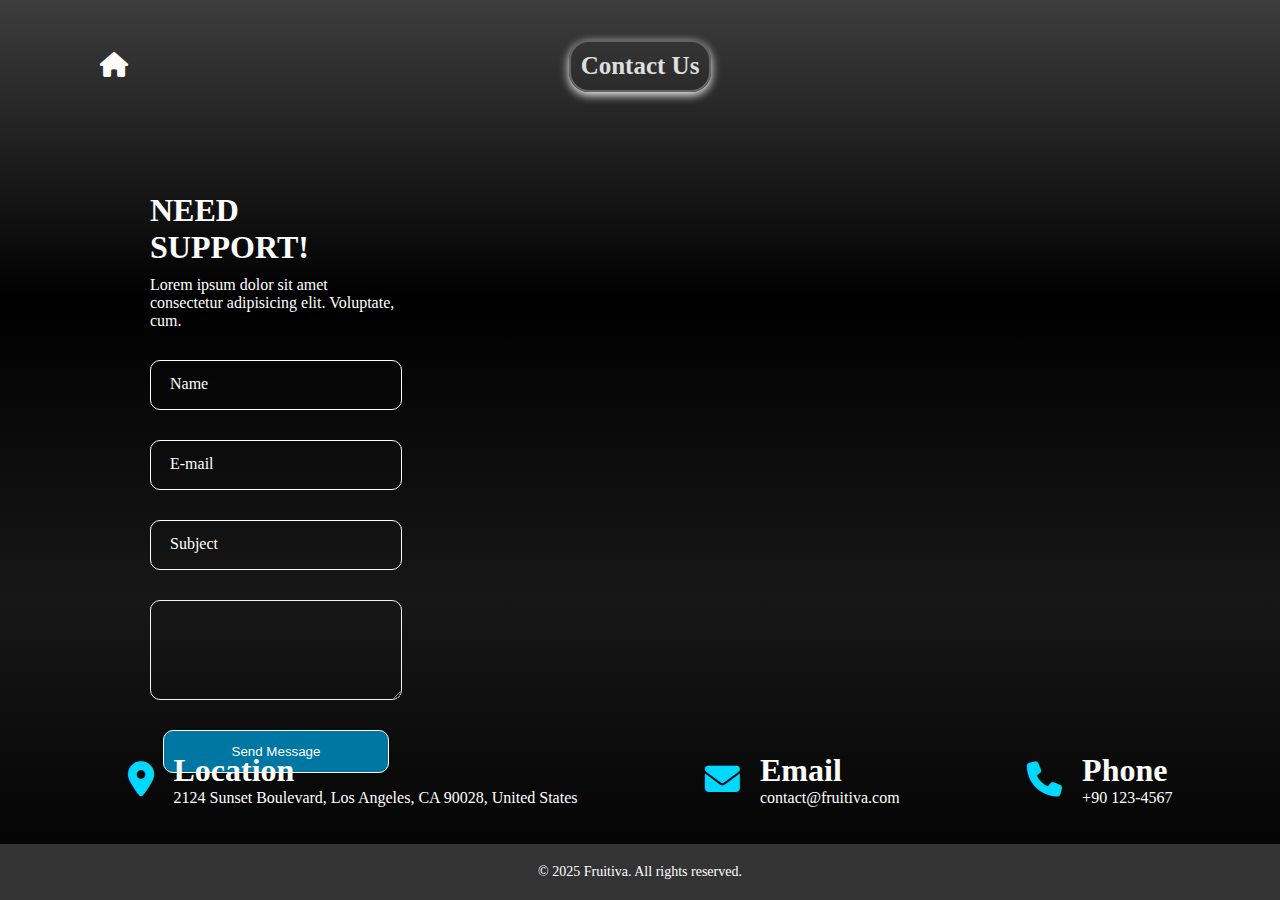
<file: contact.html>
<!DOCTYPE html>
<html lang="en">

<head>
    <meta charset="UTF-8">
    <meta name="viewport" content="width=device-width, initial-scale=1.0">
    <link rel="stylesheet" href="https://cdnjs.cloudflare.com/ajax/libs/font-awesome/6.7.2/css/all.min.css">
    <link rel="stylesheet" href="contact.css">
    <title>Contact</title>
</head>

<body>
    <section class="sectioncontact" id="contact">
        <header>
            <div class="home">
                <a href="index.html">
                    <i class="fa-solid fa-house"></i>
                </a>
            </div>
            <div class="tittles">
                <h2 class="first">Contact Us</h2>
            </div>
        </header>
    
        <div class="form-map">
            <div class="form-box">
                <form>
                    <h1>Need Support!</h1>
                    <p>Lorem ipsum dolor sit amet consectetur adipisicing elit. Voluptate, cum.</p>
                    <div class="input-box">
                        <input type="text" required>
                        <label>Name</label>
                    </div>
                    <div class="input-box">
                        <input type="email" required>
                        <label>E-mail</label>
                    </div>
                    <div class="input-box">
                        <input type="text" required>
                        <label>Subject</label>
                    </div>
                    <div class="input-box" style="height: 100px;">
                        <textarea class="massage" cols="52" rows="5"></textarea>
                    </div>
                    <button class="btn">Send Message</button>
                </form>
            </div>
            <div class="maps">
                <iframe
                    src="https://www.google.com/maps/embed?pb=!1m18!1m12!1m3!1d423286.8828884953!2d-118.74137144449826!3d34.02003921973445!2m3!1f0!2f0!3f0!3m2!1i1024!2i768!4f13.1!3m3!1m2!1s0x80c2c75ddc27da13%3A0xe22fdf6f254608f4!2sLos%20Angeles%2C%20Kaliforniya%2C%20Amerika%20Birle%C5%9Fik%20Devletleri!5e0!3m2!1str!2str!4v1740788288041!5m2!1str!2str"
                    width="600" height="450" style="border:0;" allowfullscreen="" loading="lazy"
                    referrerpolicy="no-referrer-when-downgrade"></iframe>
            </div>
        </div>

        <div class="contactMethod">

            <div class="method">
                <i class="fa-solid fa-location-dot"></i>
                <article>
                    <h1>Location</h1>
                    <p>2124 Sunset Boulevard,
                        Los Angeles, CA 90028,
                        United States </p>
                </article>
            </div>

            <div class="method">
                <i class="fa-solid fa-envelope"></i>
                <article>
                    <h1>Email</h1>
                    <p>contact@fruitiva.com</p>
                </article>
            </div>

            <div class="method">
                <i class="fa-solid fa-phone"></i>
                <article>
                    <h1>Phone</h1>
                    <p>+90 123-4567</p>
                </article>
            </div>
        </div>

        <footer>
            <p>&copy; 2025 Fruitiva. All rights reserved.</p>
        </footer>
    </section>
</body>

</html>
</file>
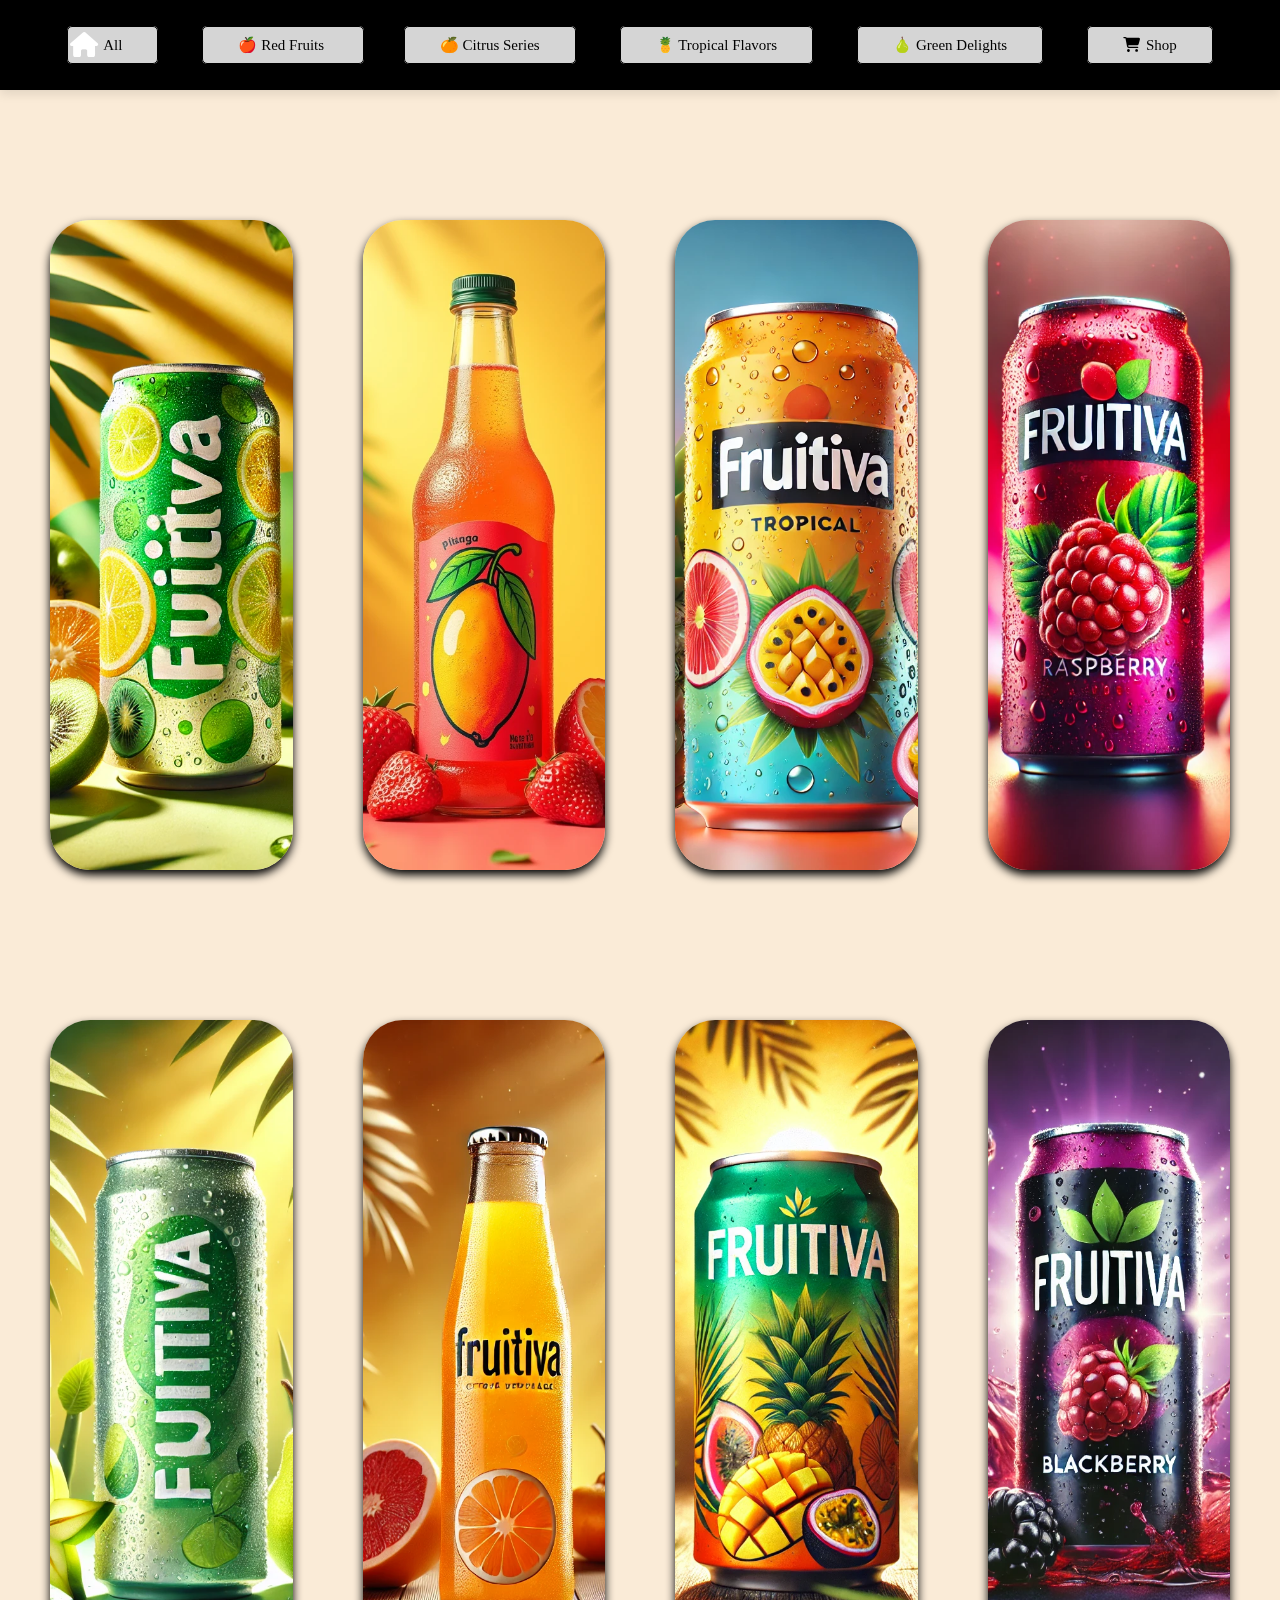
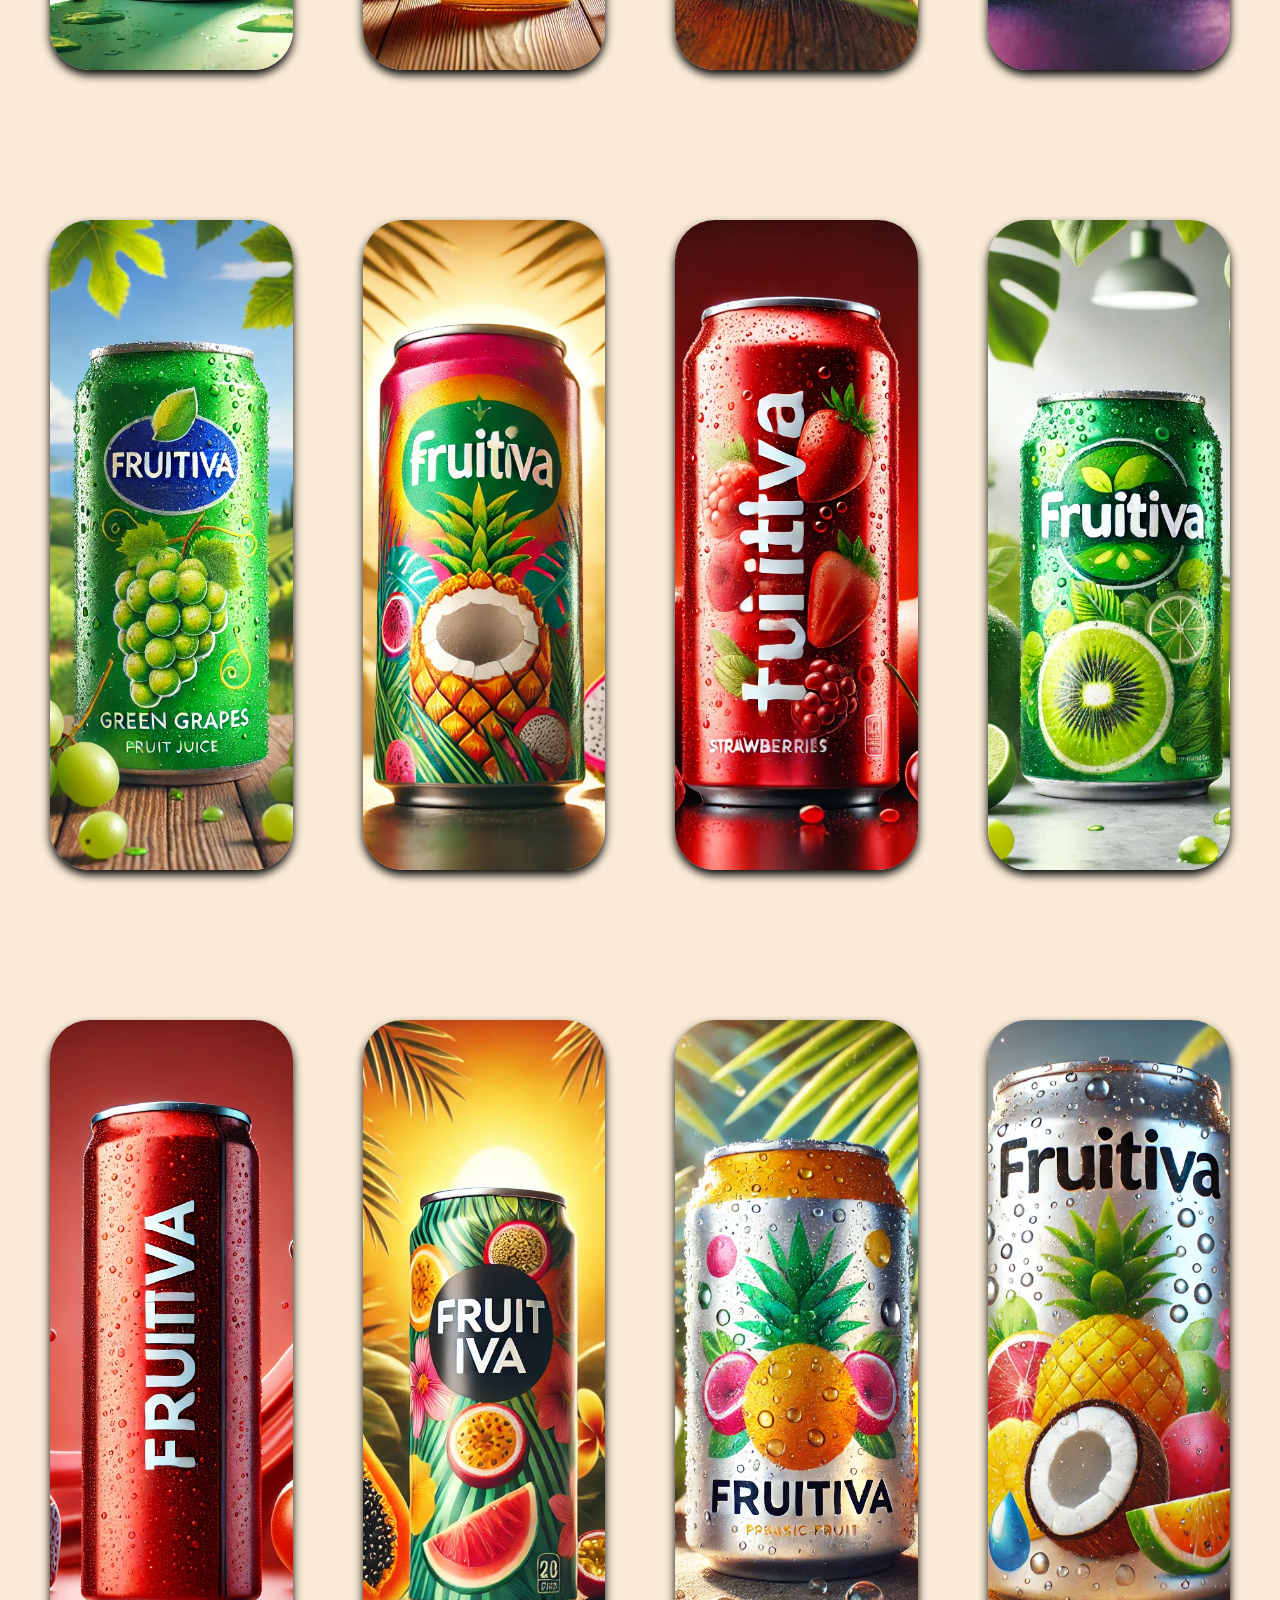
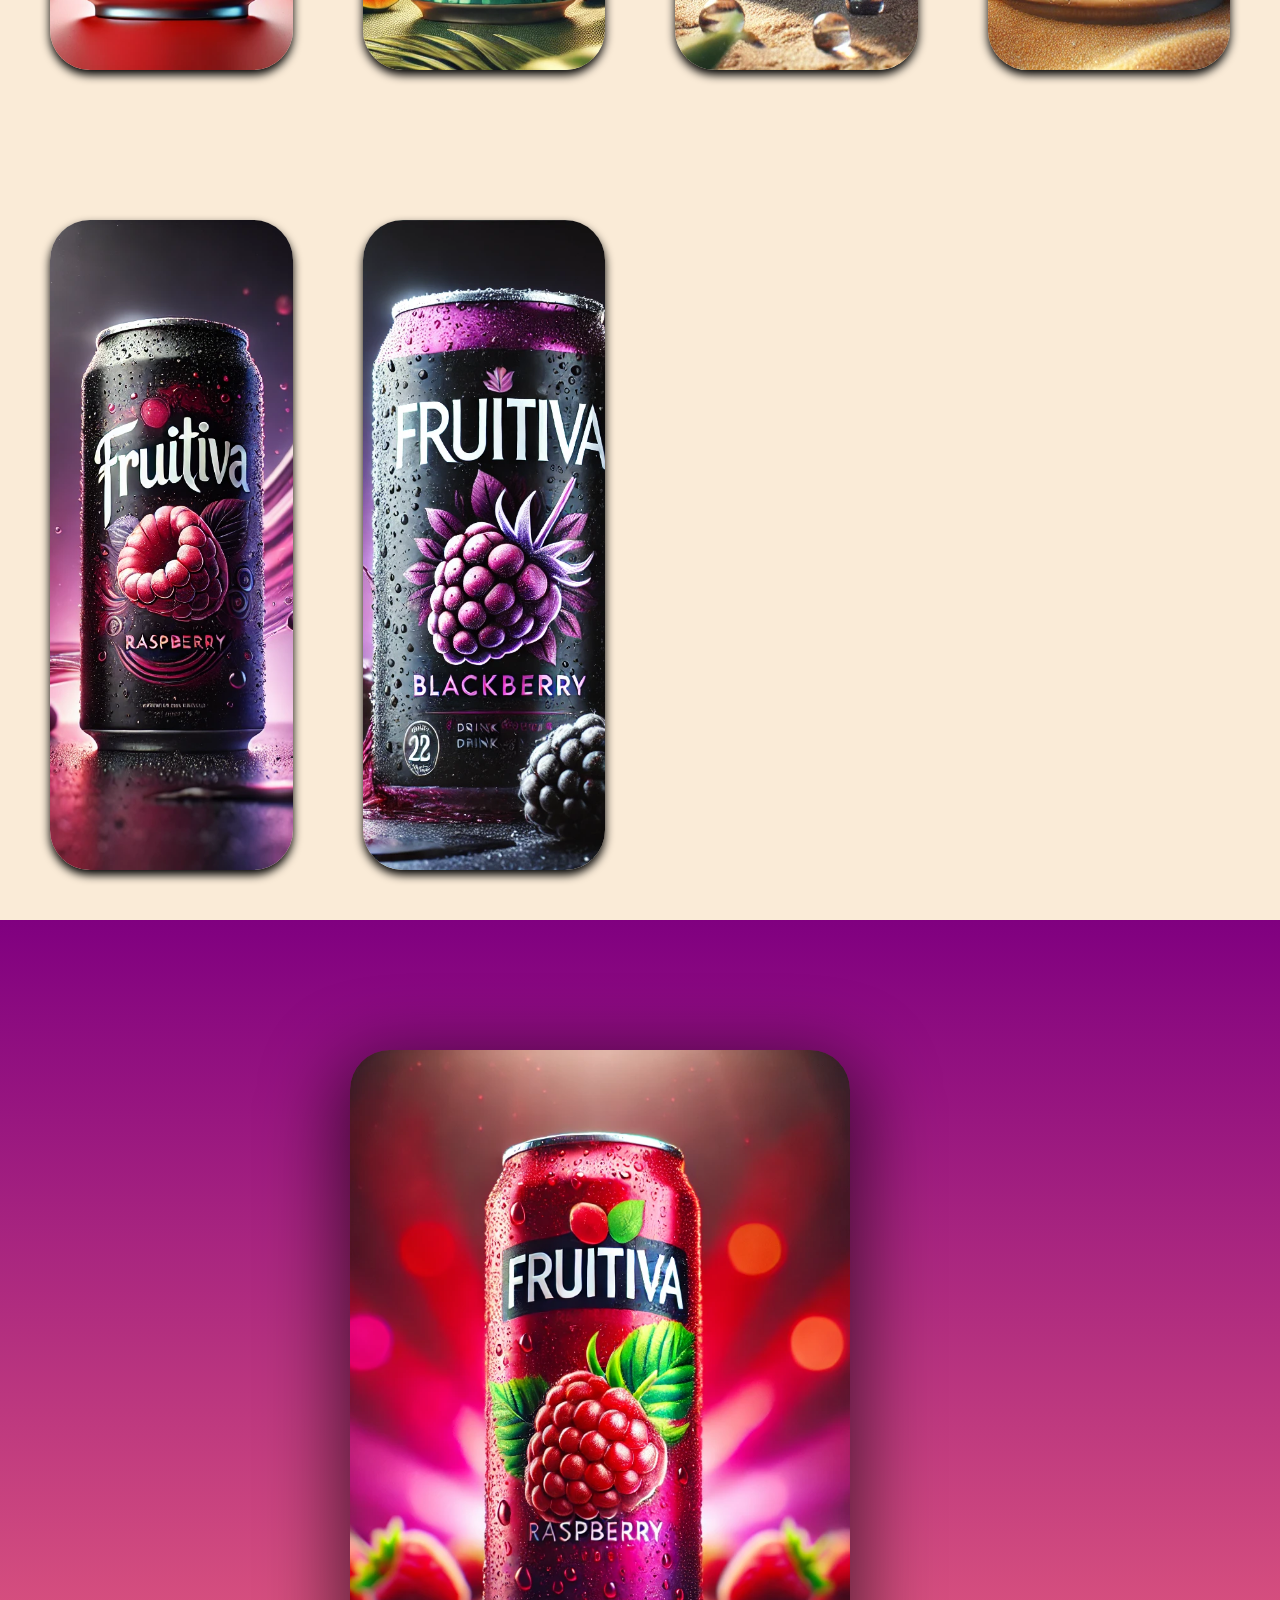
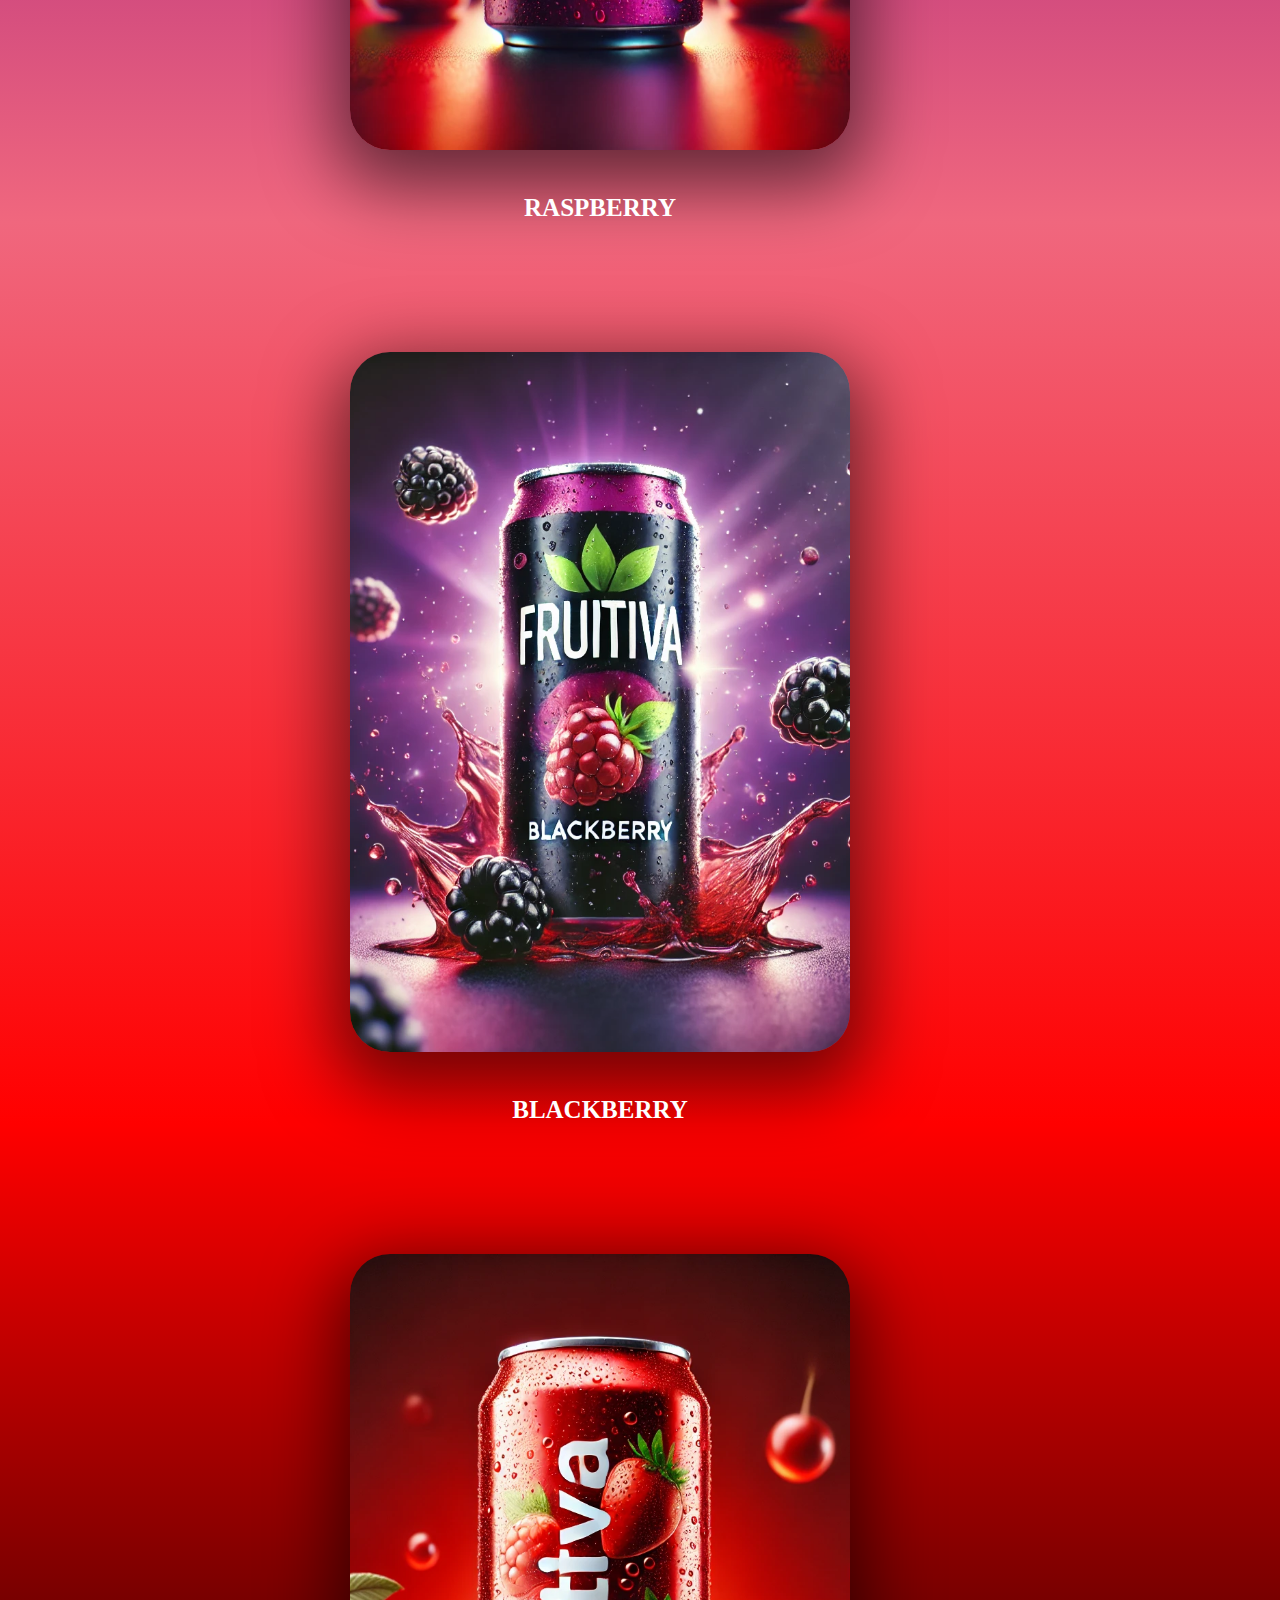
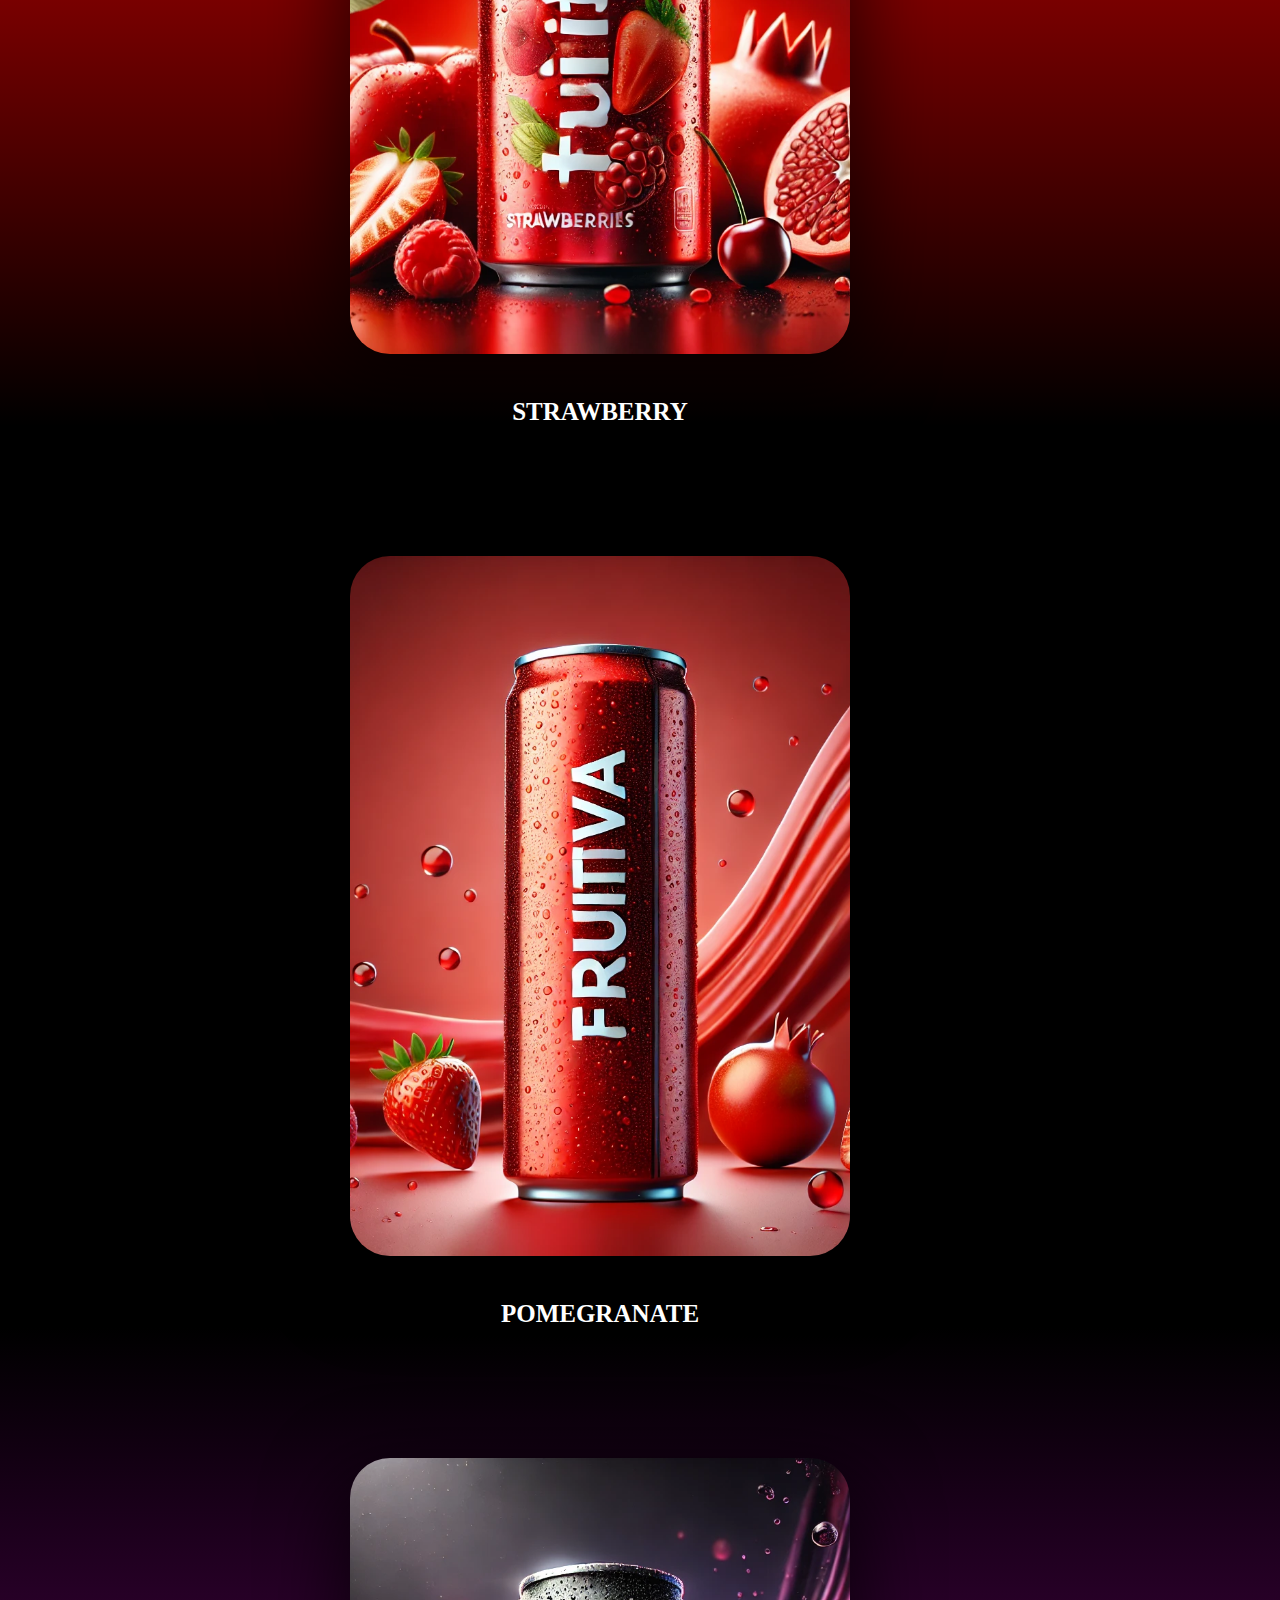
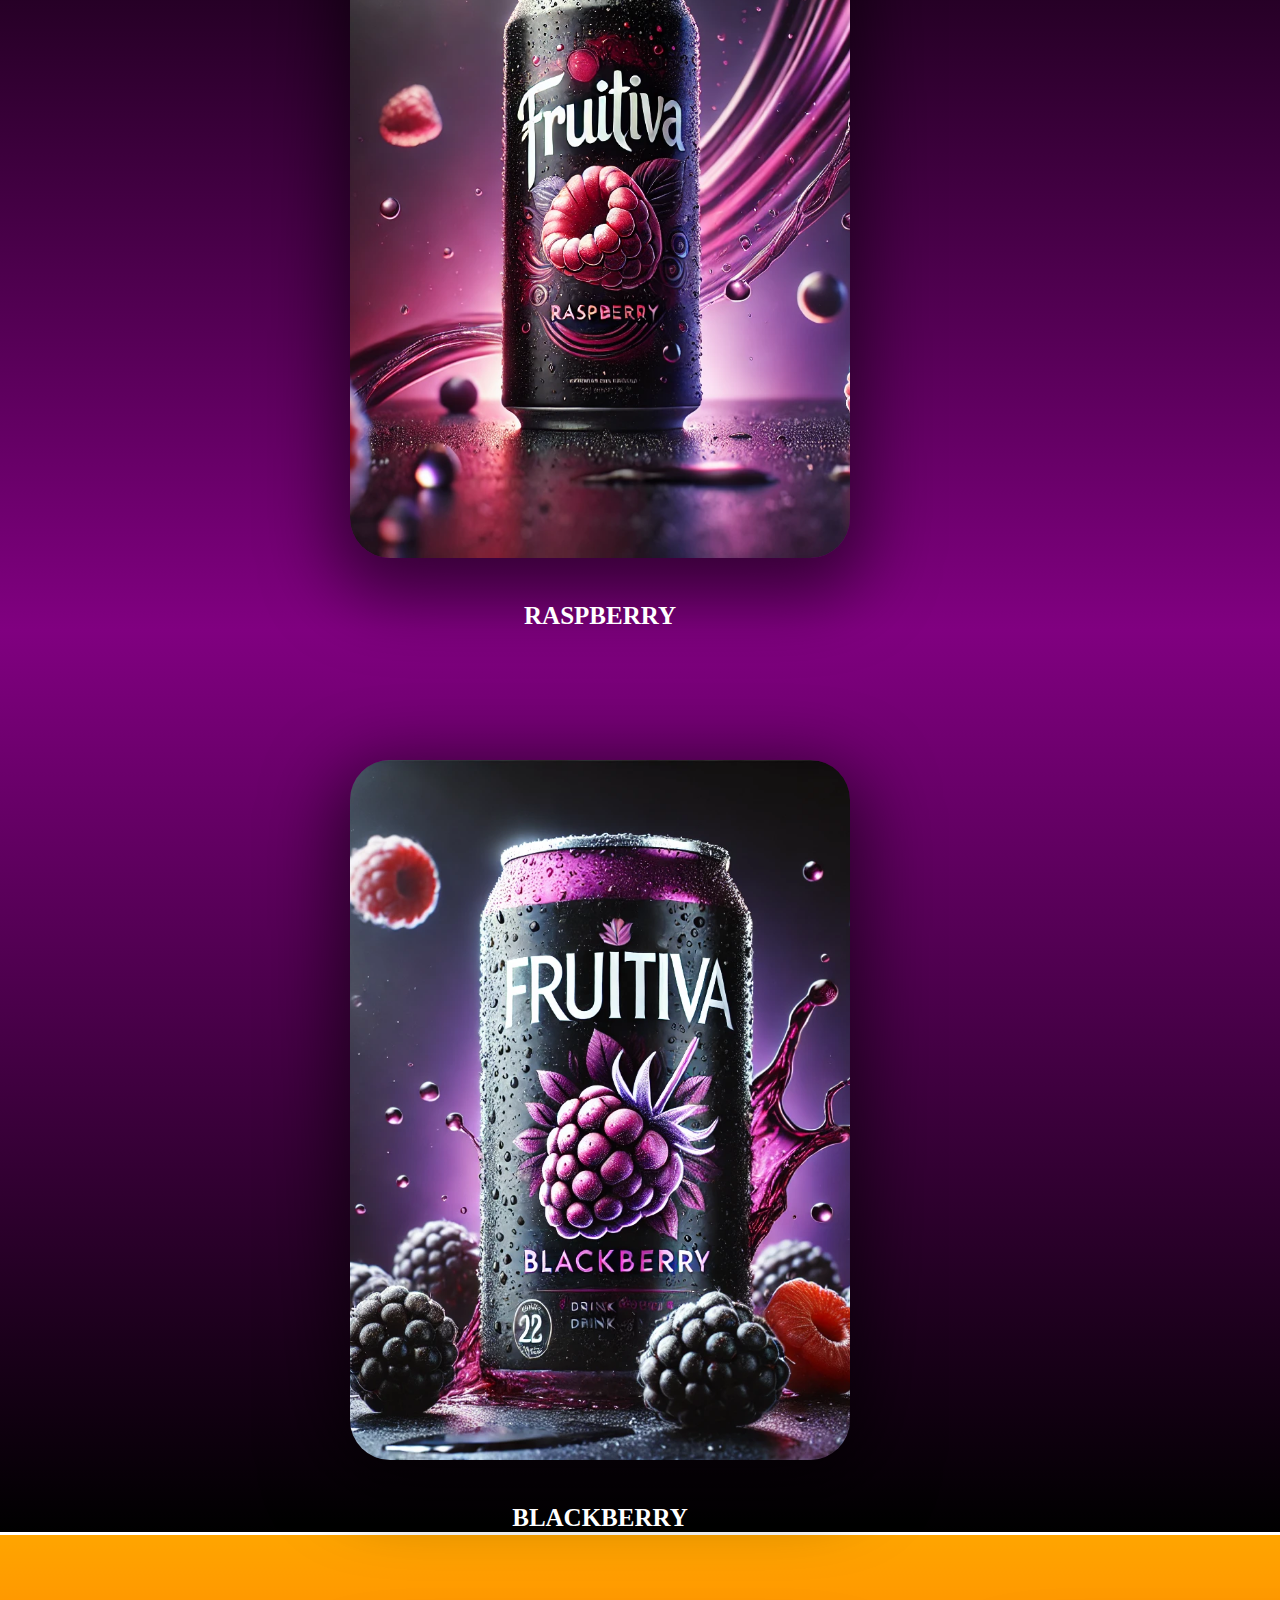
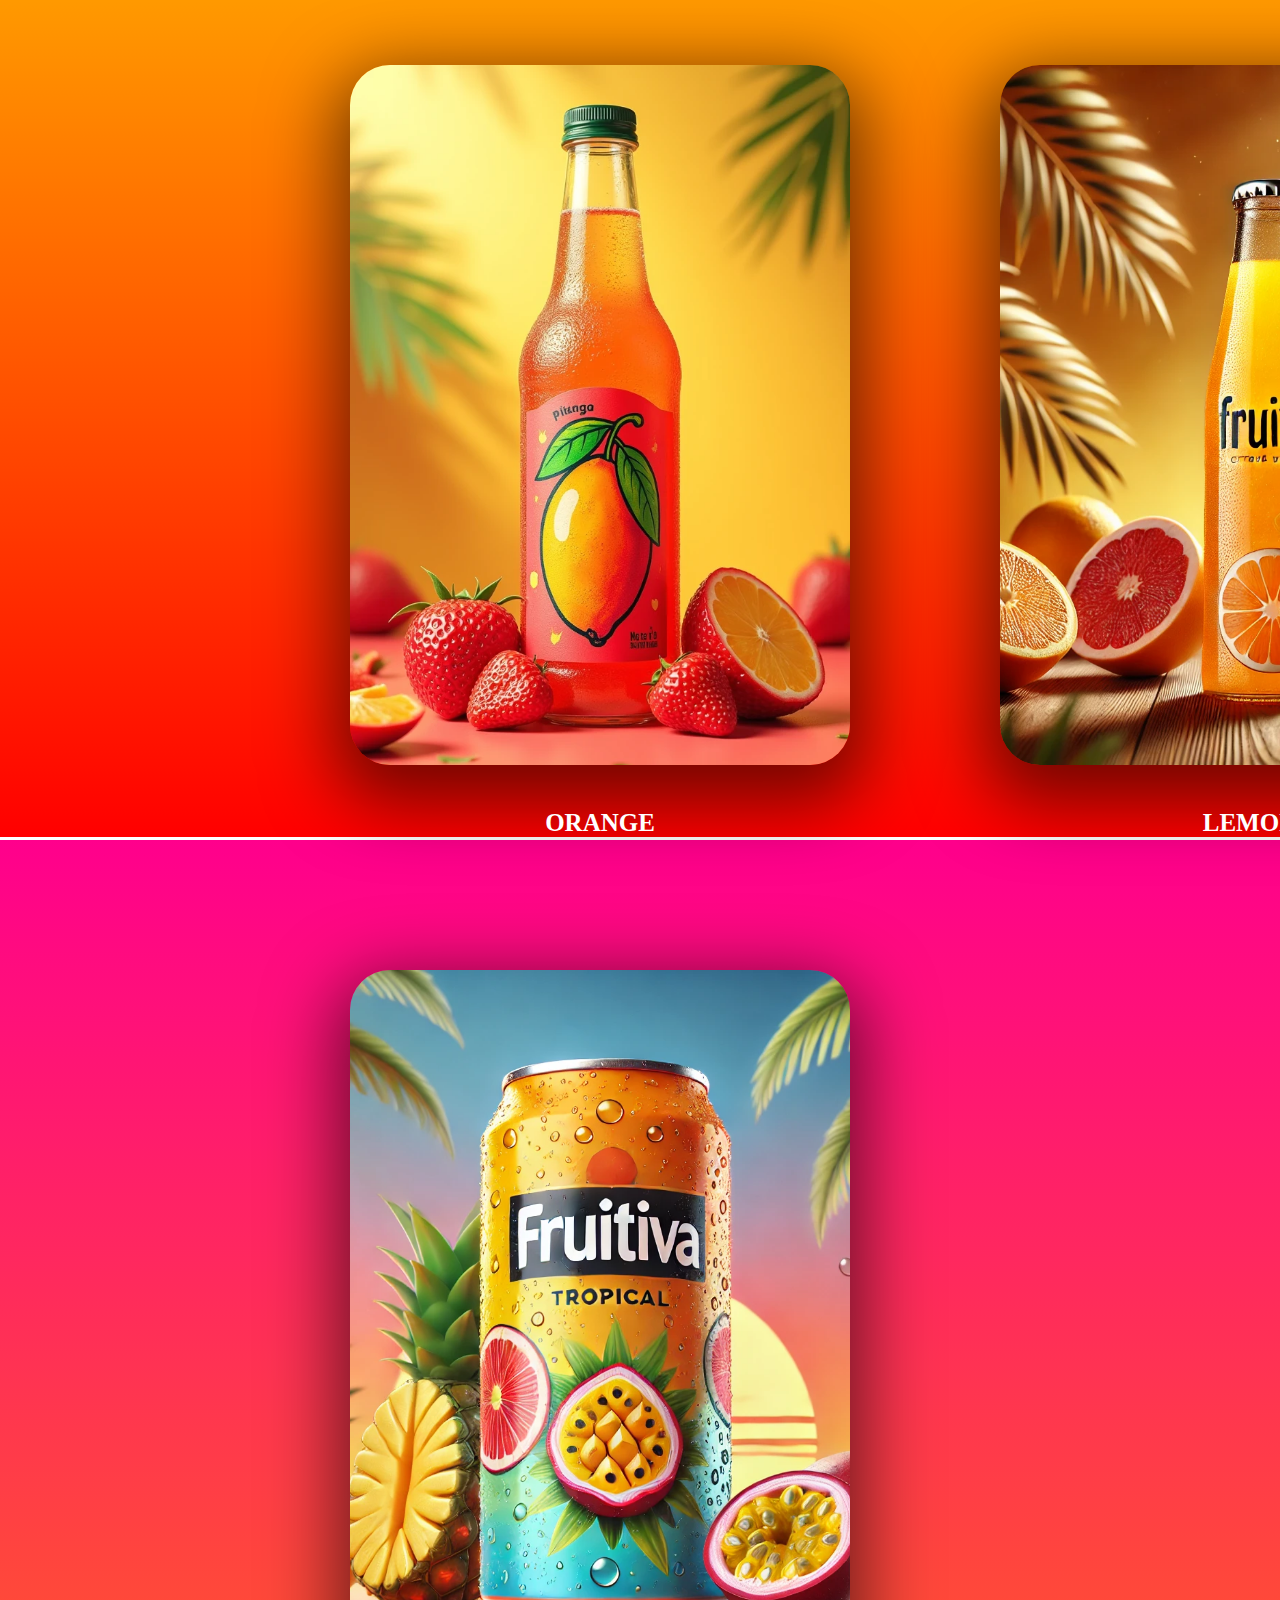
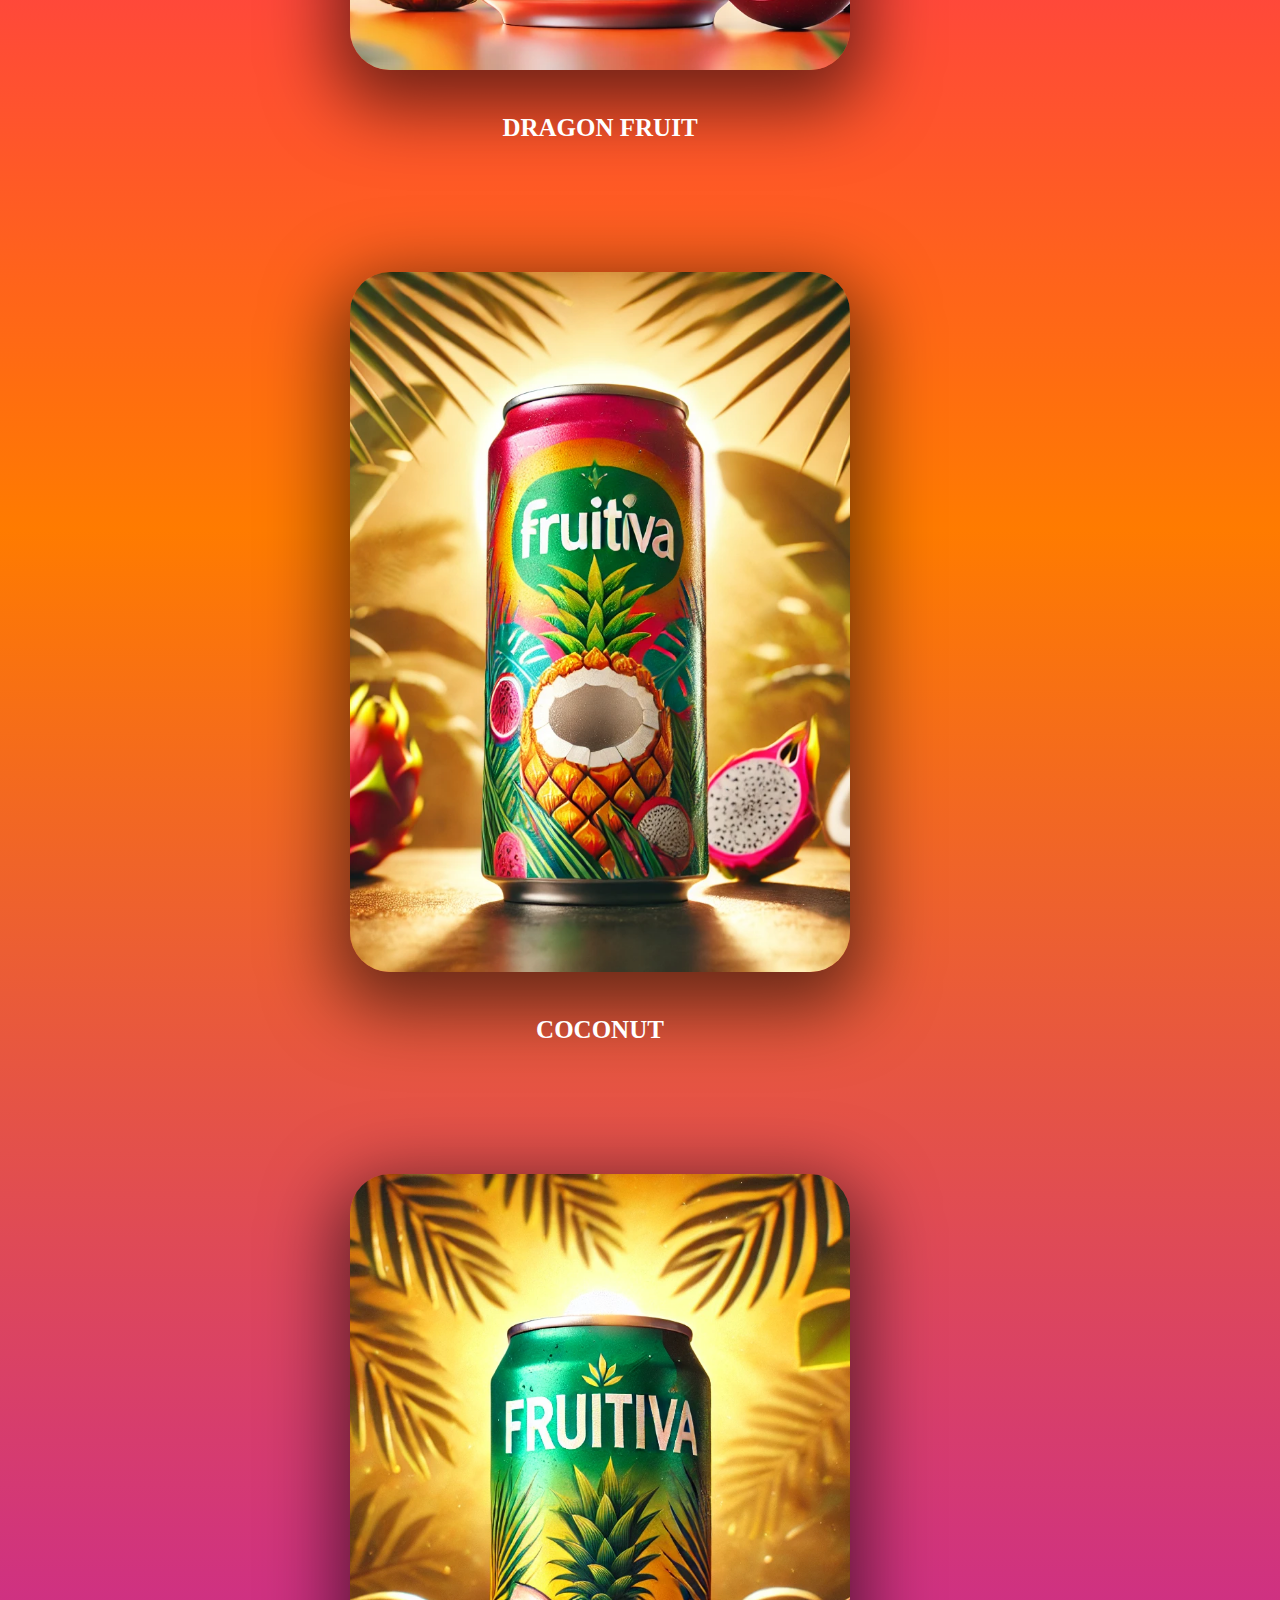
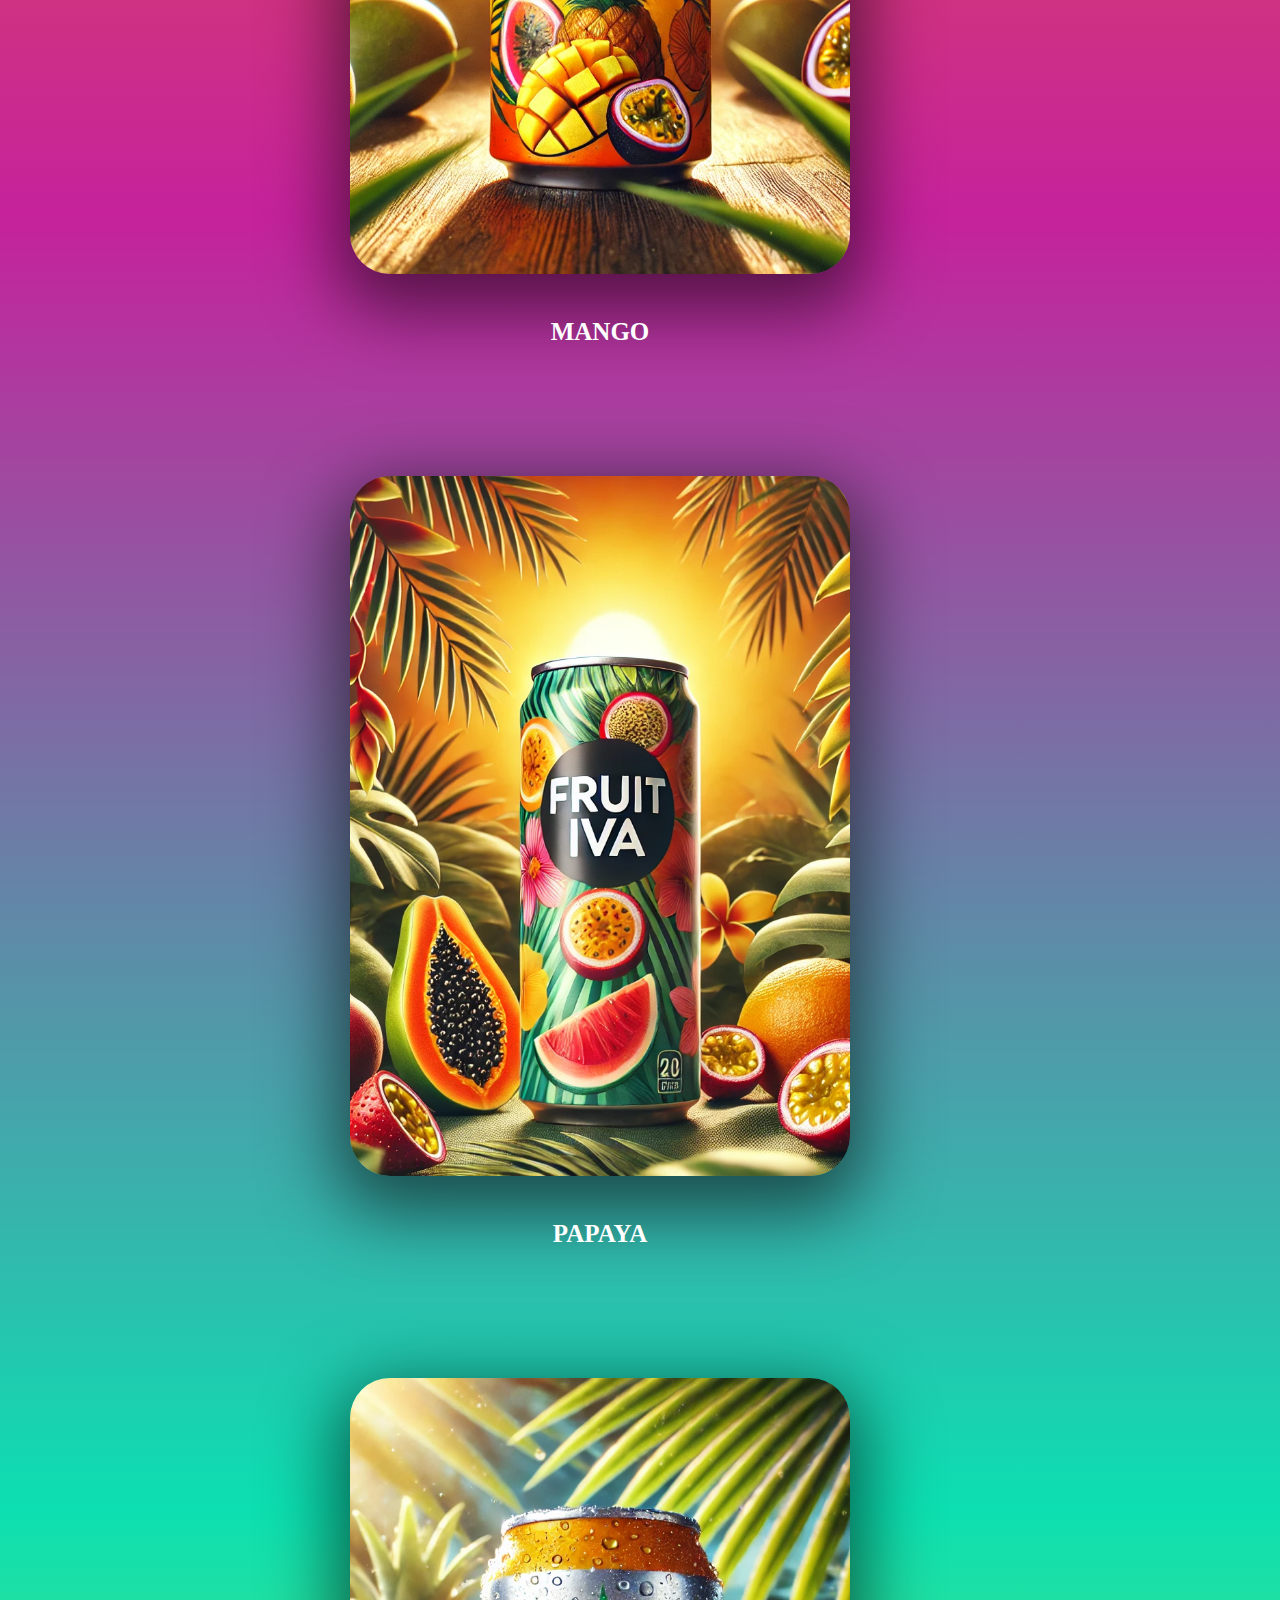
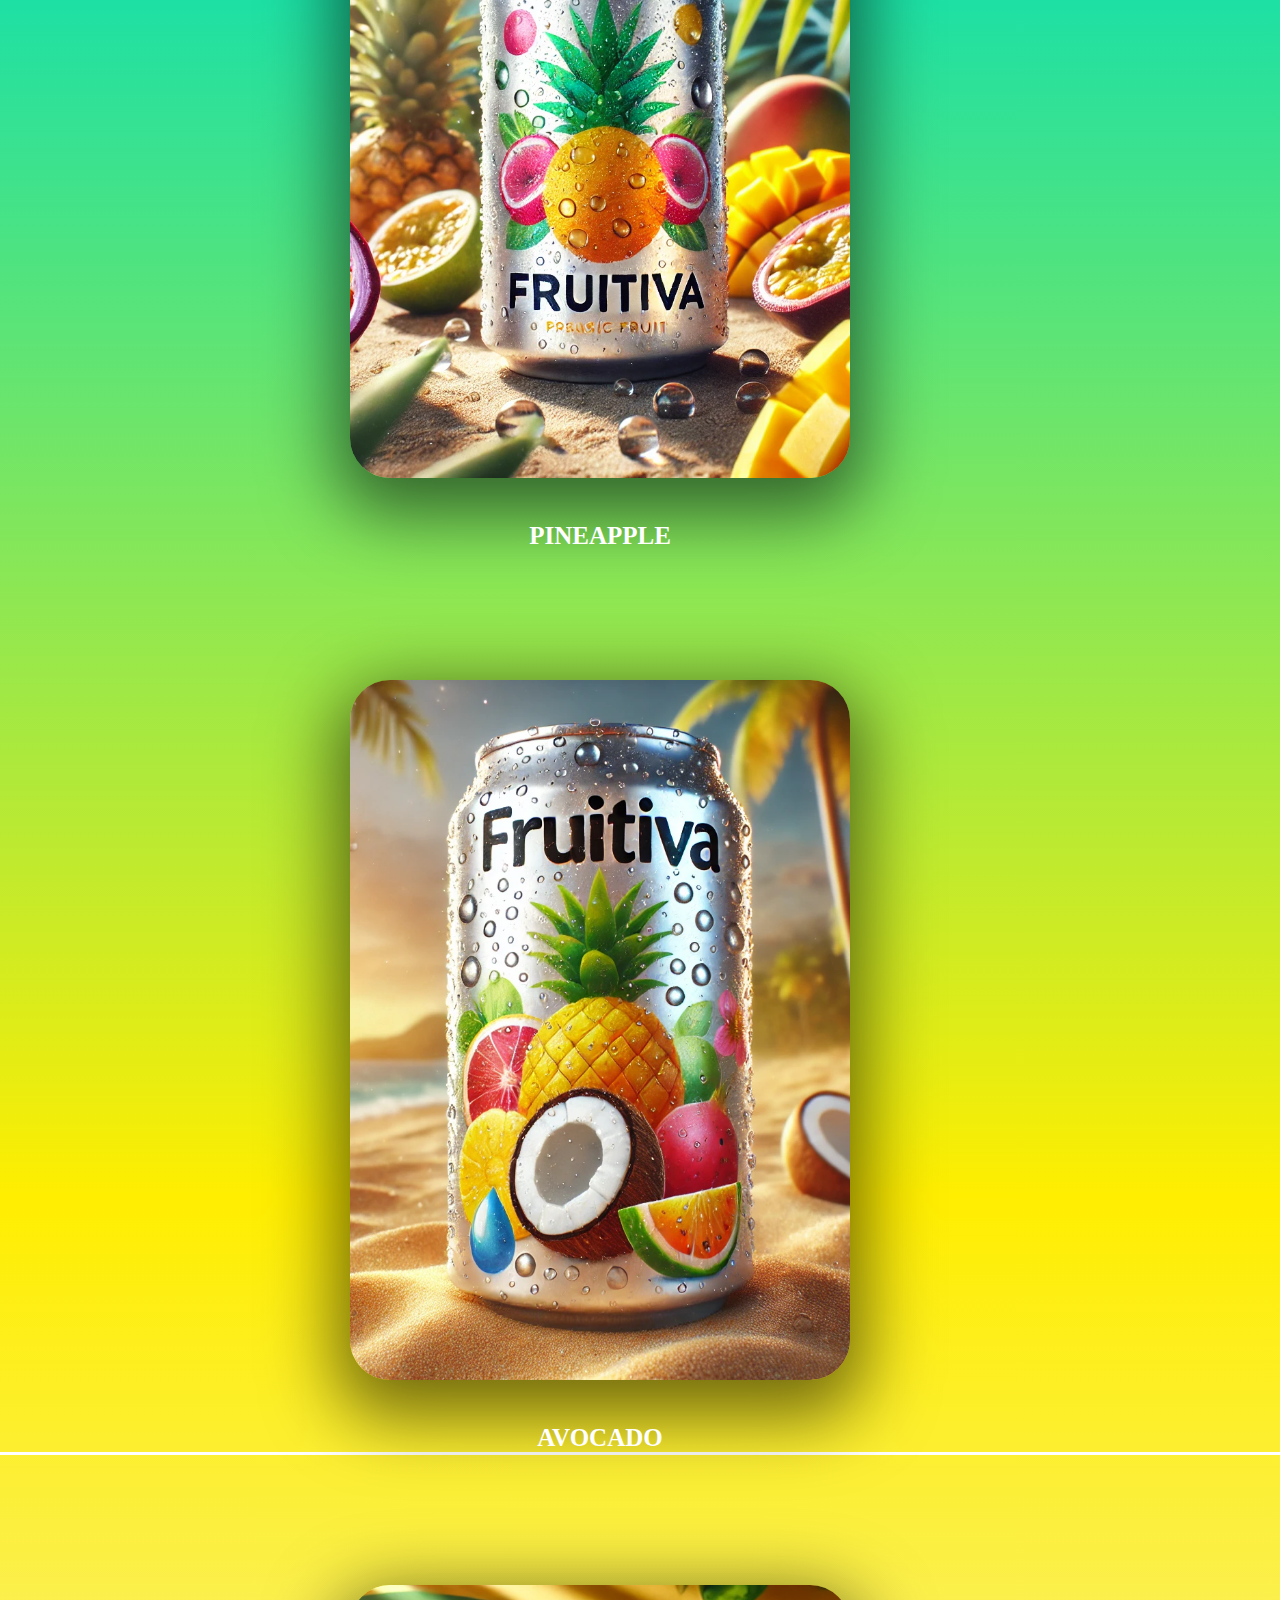
<file: product.html>
<!DOCTYPE html>
<html lang="en">
<head>
    <meta charset="UTF-8">
    <meta name="viewport" content="width=device-width, initial-scale=1.0">
    <link rel="stylesheet" href="https://cdnjs.cloudflare.com/ajax/libs/font-awesome/6.7.2/css/all.min.css">
    <title>Product</title>
    <link rel="stylesheet" href="product.css">
</head>
<body>
    <section class="bigsection">
        <header class="product" id="product" >
            <div class="icon">
                <a href="index.html"><i class="fa-solid fa-house"></i></a>
            </div>
            <nav class="links">
                <a href="#all" id="hedef">All</a>
                <a href="#red">🍎 Red Fruits </a>
                <a href="#citrus">🍊 Citrus Series</a>
                <a href="#tropical">🍍 Tropical Flavors</a>
                <a href="#green">🍐 Green Delights</a>
                <a href="shop.html"><i class="fa-solid fa-cart-shopping"></i> Shop</a>   
            </nav>
        </header>
    
    
        <section class="all" id="all">
            <div class="hepsi">
                <img src="images/green1.png">
                <img src="images/citrus1.png">
                <img src="images/tropical1.png">
                <img src="images/red1.png">
    
                <img src="images/green2.png">
                <img src="images/citrus2.png">
                <img src="images/tropical2.png">
                <img src="images/red2.png">
    
                <img src="images/green3.png">
                <img src="images/tropical3.png">
                <img src="images/red3.png">
    
                <img src="images/green4.png">
                <img src="images/red4.png">
                <img src="images/tropical4.png">
    
                <img src="images/tropical5.png">
                <img src="images/tropical6.png">
                <img src="images/red6.png">
                <img src="images/red7.png">
            </div>
        </section>
    
    
        <section class="redfruit">
    
            <div class="red" id="red">
    
                <div class="card">
                    <img src="images/red1.png">
                    <h1>Raspberry</h1>
                </div>
    
                <div class="card">
                    <img src="images/red2.png">
                    <h1>BlackBerry</h1>
                </div>
    
                <div class="card">
                    <img src="images/red3.png">
                    <h1>Strawberry</h1>
                </div>
    
                <div class="card">
                    <img src="images/red4.png">
                    <h1>Pomegranate</h1>
                </div>
                <div class="card">
                    <img src="images/red6.png">
                    <h1>Raspberry</h1>
                </div>
                <div class="card">
                    <img src="images/red7.png">
                    <h1>BlackBerry</h1>
                </div>
            </div>
        </section>
    
        <section class="citrusseries">
    
            <div class="orange" id="citrus">
    
                <div class="card">
                    <img src="images/citrus1.png">
                    <h1>Orange</h1>
                </div>
    
                <div class="card">
                    <img src="images/citrus2.png">
                    <h1>Lemon</h1>
                </div>
            </div>
        </section>
    
        <section class="tropical">
    
            <div class="trop" id="tropical">
    
                <div class="card">
                    <img src="images/tropical1.png">
                    <h1>Dragon Fruit
                    </h1>
                </div>
                <div class="card">
                    <img src="images/tropical3.png">
                    <h1>Coconut</h1>
                </div>
                <div class="card">
                    <img src="images/tropical2.png">
                    <h1>Mango</h1>
                </div>
                <div class="card">
                    <img src="images/tropical4.png">
                    <h1>Papaya</h1>
                </div>
                <div class="card">
                    <img src="images/tropical5.png">
                    <h1>Pineapple</h1>
                </div>
                <div class="card">
                    <img src="images/tropical6.png">
                    <h1>Avocado</h1>
                </div>
            </div>
    
    
            <div class="green" id="green">
    
                <div class="card">
                    <img src="images/green1.png">
                    <h1>Lemon-Kiwi</h1>
                </div>
                <div class="card">
                    <img src="images/green2.png">
                    <h1>Green Apple</h1>
                </div>
                <div class="card">
                    <img src="images/green3.png">
                    <h1>Green Grape</h1>
                </div>
                <div class="card">
                    <img src="images/green4.png">
                    <h1>Kiwi</h1>
                </div>
    
            </div>
        </section>
    </section>

</body>
</html>
</file>
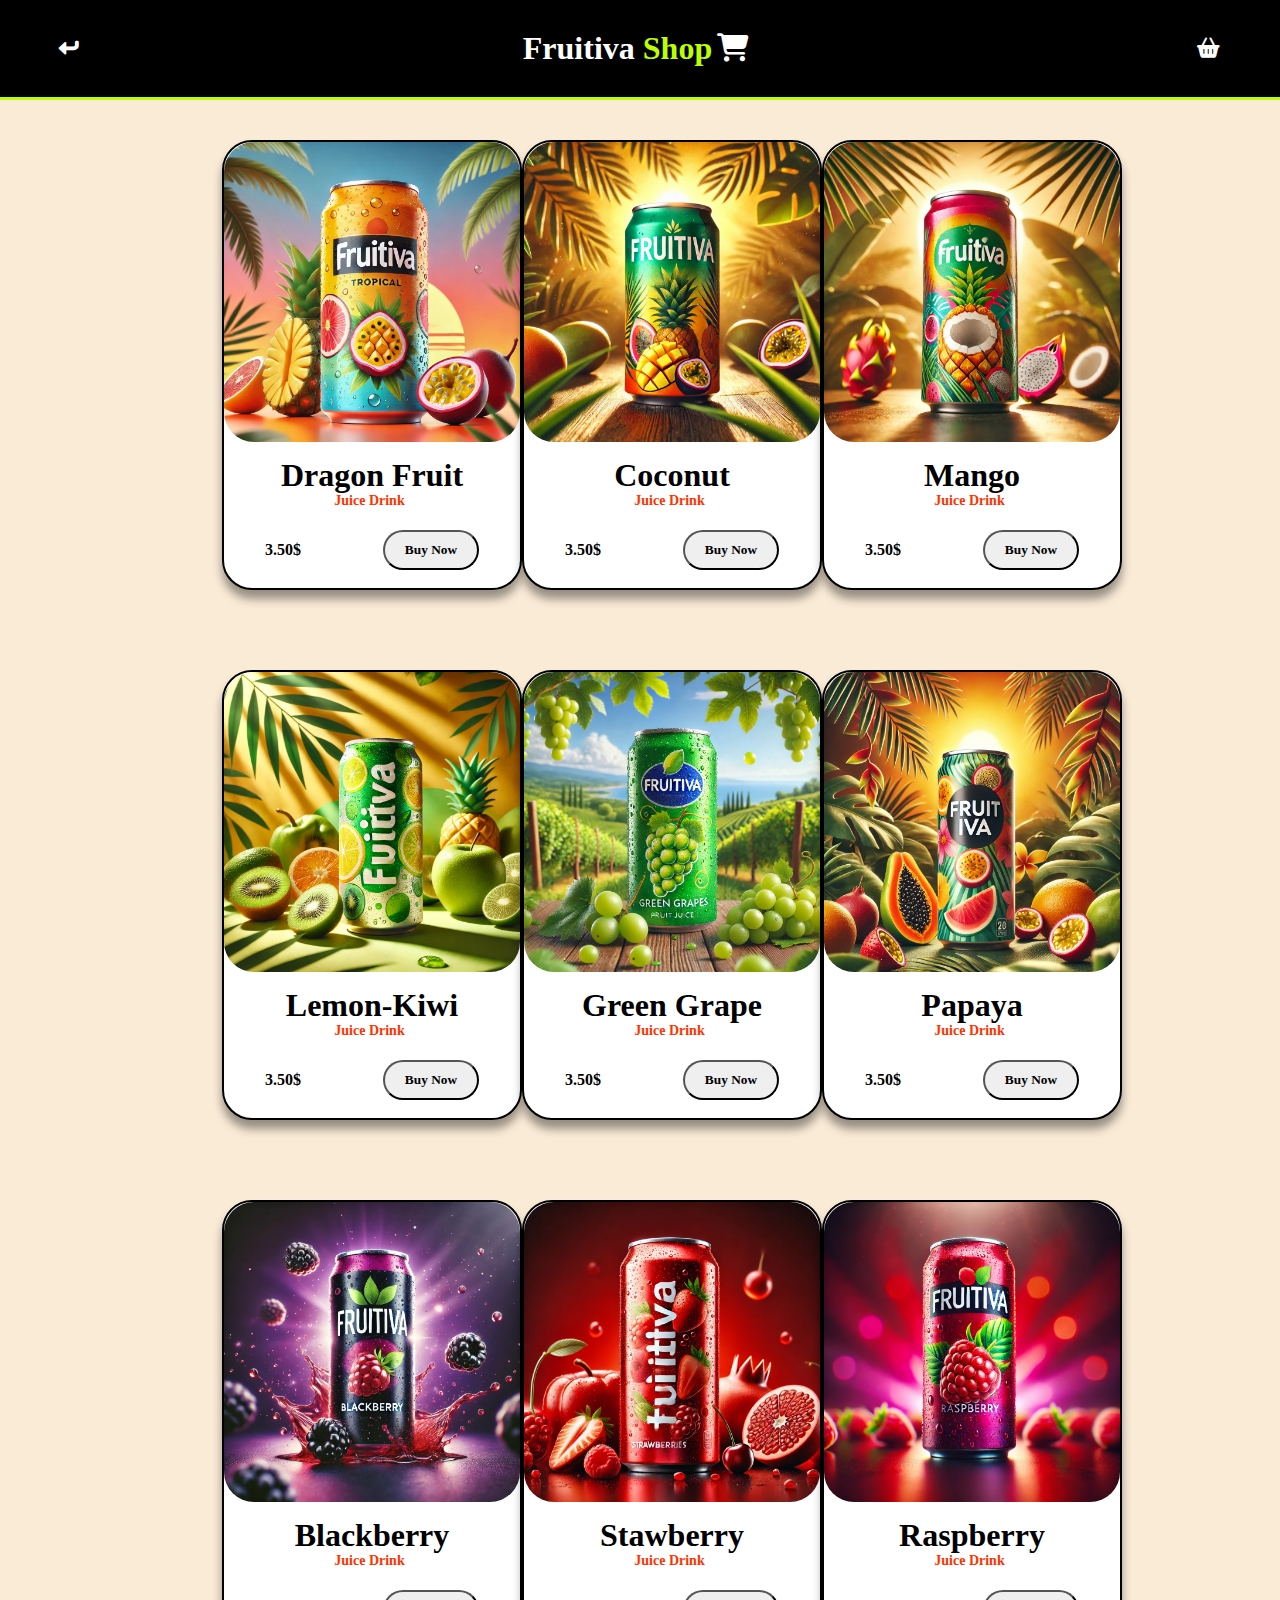
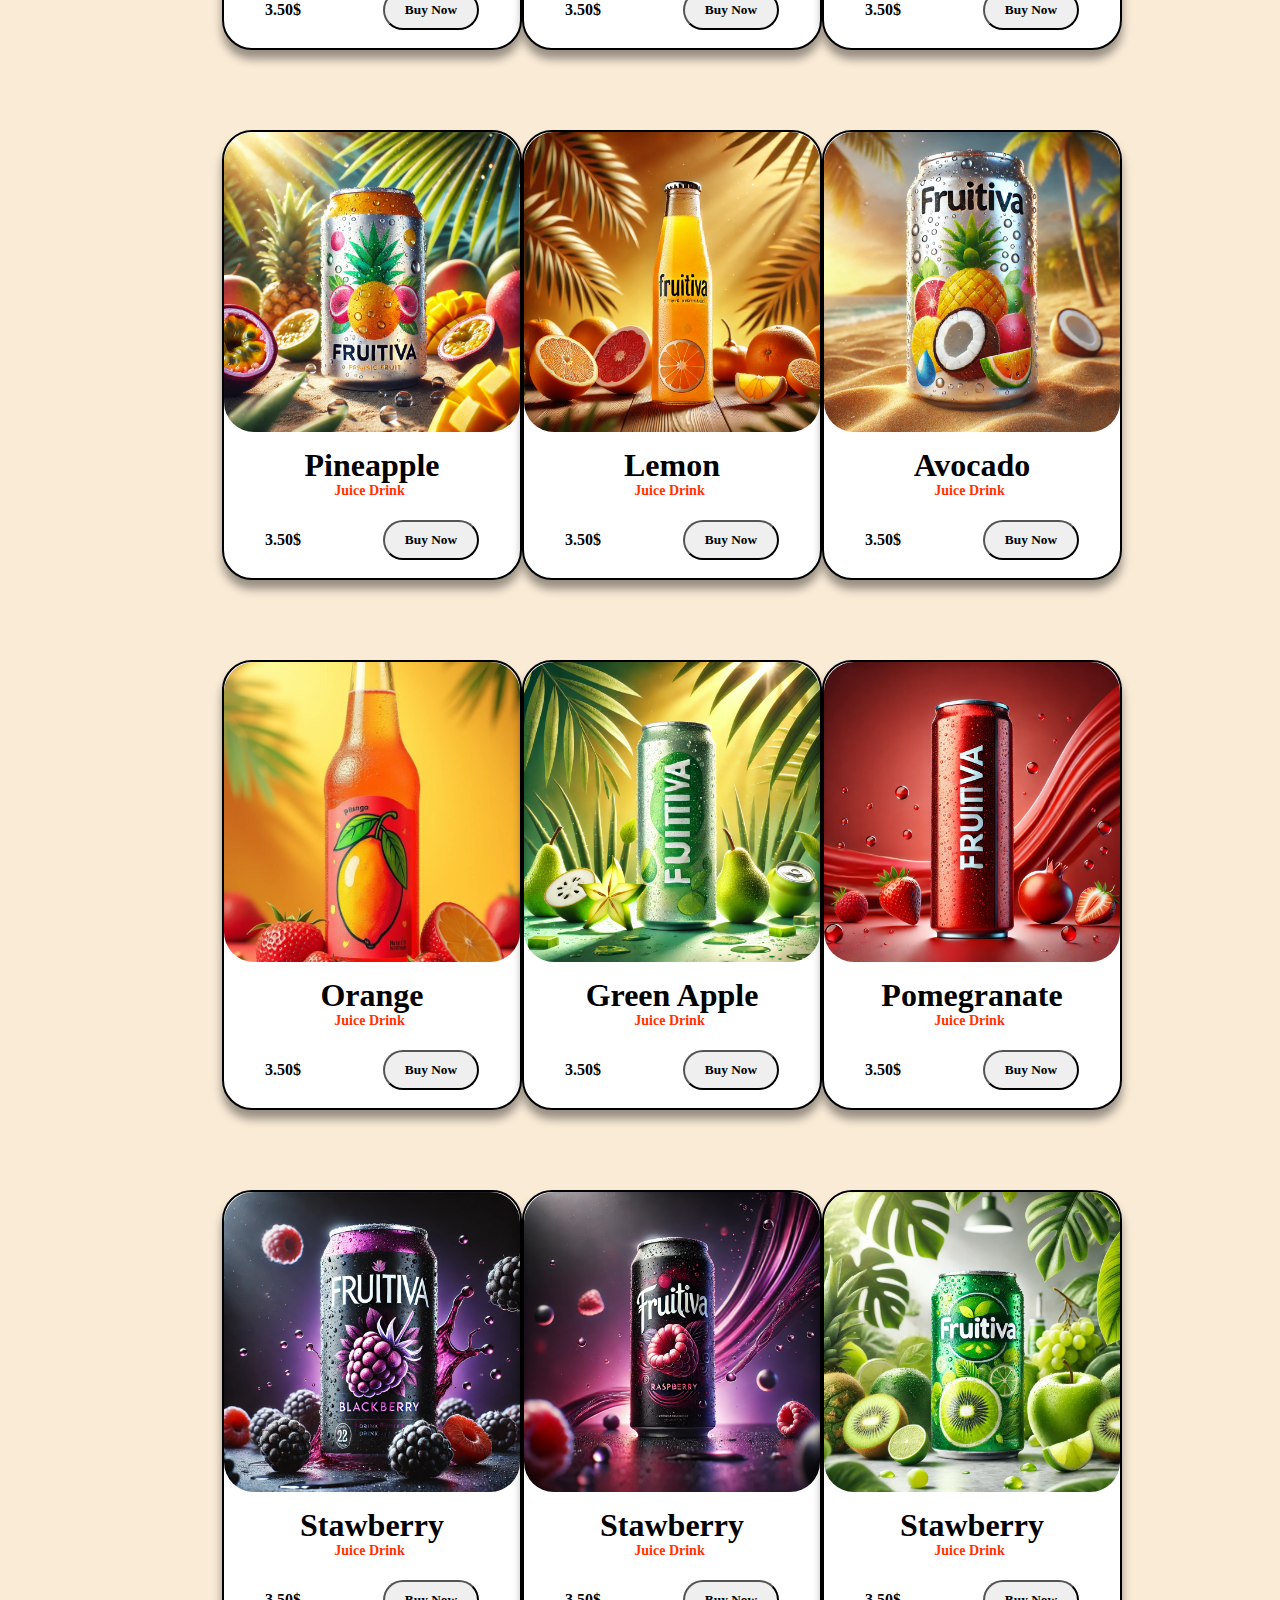
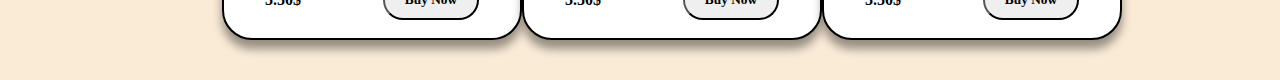
<file: shop.html>
<!DOCTYPE html>
<html lang="en">
<head>
    <meta charset="UTF-8">
    <meta name="viewport" content="width=device-width, initial-scale=1.0">
    <link rel="stylesheet" href="shop.css">
    <link rel="stylesheet" href="https://cdnjs.cloudflare.com/ajax/libs/font-awesome/6.7.2/css/all.min.css">
    <title>Shop</title>
</head>
<body>
     
    <section class="sectionshop" id="shop">
    
        <header>

            <div class="productturn">
                <a href="product.html"><i class="fa-solid fa-turn-down fa-rotate-90"></i></a>
            </div>

            <div>
                <h1>Fruitiva <span>Shop</span><i class="fa-solid fa-cart-shopping fa-bounce fa-sm"></i></h1>
            </div>

         <div class="shopbasket">
            <a href="#"><i class="fa-solid fa-basket-shopping"></i></a>
         </div>


        </header>
    
        <div class="shopwrapper">
    
            <div class="cards">
                <img src="images/tropical1.png">
                <h1>Dragon Fruit <br><span>Juice Drink</span></h1>
                <div class="price">
                    <p>3.50$</p>
                    <button class="btn">Buy Now</button>
                </div>
            </div>
    
            <div class="cards">
                <img src="images/tropical2.png">
                <h1>Coconut<br><span>Juice Drink</span></h1>
                <div class="price">
                    <p>3.50$</p>
                    <button class="btn">Buy Now</button>
                </div>
            </div>
    
            <div class="cards">
                <img src="images/tropical3.png" style="object-position: center 22%;" style="height: 0%;">
                <h1>Mango<br><span>Juice Drink</span></h1>
                <div class="price">
                    <p>3.50$</p>
                    <button class="btn">Buy Now</button>
                </div>
            </div>
    
            <div class="cards">
                <img src="images/green1.png">
                <h1>Lemon-Kiwi <br><span>Juice Drink</span></h1>
                <div class="price">
                    <p>3.50$</p>
                    <button class="btn">Buy Now</button>
                </div>
            </div>
    
            <div class="cards">
                <img src="images/green3.png">
                <h1>Green Grape<br><span>Juice Drink</span></h1>
                <div class="price">
                    <p>3.50$</p>
                    <button class="btn">Buy Now</button>
                </div>
            </div>
    
            <div class="cards">
                <img src="images/tropical4.png">
                <h1>Papaya
                    <br><span>Juice Drink</span>
                </h1>
                <div class="price">
                    <p>3.50$</p>
                    <button class="btn">Buy Now</button>
                </div>
            </div>
    
            <div class="cards">
                <img src="images/red2.png">
                <h1>Blackberry<br><span>Juice Drink</span></h1>
                <div class="price">
                    <p>3.50$</p>
                    <button class="btn">Buy Now</button>
                </div>
            </div>
    
            <div class="cards">
                <img src="images/red3.png">
                <h1>Stawberry <br><span>Juice Drink</span></h1>
                <div class="price">
                    <p>3.50$</p>
                    <button class="btn">Buy Now</button>
                </div>
            </div>
    
            <div class="cards">
                <img src="images/red1.png">
                <h1>Raspberry<br><span>Juice Drink</span></h1>
                <div class="price">
                    <p>3.50$</p>
                    <button class="btn">Buy Now</button>
                </div>
            </div>
    
            <div class="cards">
                <img src="images/tropical5.png">
                <h1>Pineapple <br><span>Juice Drink</span></h1>
                <div class="price">
                    <p>3.50$</p>
                    <button class="btn">Buy Now</button>
                </div>
            </div>
    
            <div class="cards">
                <img src="images/citrus2.png">
                <h1>Lemon <br><span>Juice Drink</span></h1>
                <div class="price">
                    <p>3.50$</p>
                    <button class="btn">Buy Now</button>
                </div>
            </div>
    
            <div class="cards">
                <img src="images/tropical6.png">
                <h1>Avocado <br><span>Juice Drink</span></h1>
                <div class="price">
                    <p>3.50$</p>
                    <button class="btn">Buy Now</button>
                </div>
            </div>
    
            <div class="cards">
                <img src="images/citrus1.png">
                <h1>Orange <br><span>Juice Drink</span></h1>
                <div class="price">
                    <p>3.50$</p>
                    <button class="btn">Buy Now</button>
                </div>
            </div>
    
            <div class="cards">
                <img src="images/green2.png">
                <h1>Green Apple <br><span>Juice Drink</span></h1>
                <div class="price">
                    <p>3.50$</p>
                    <button class="btn">Buy Now</button>
                </div>
            </div>
    
            <div class="cards">
                <img src="images/red4.png">
                <h1>Pomegranate <br><span>Juice Drink</span></h1>
                <div class="price">
                    <p>3.50$</p>
                    <button class="btn">Buy Now</button>
                </div>
            </div>
    
            <div class="cards">
                <img src="images/red7.png">
                <h1>Stawberry <br><span>Juice Drink</span></h1>
                <div class="price">
                    <p>3.50$</p>
                    <button class="btn">Buy Now</button>
                </div>
            </div>
    
            <div class="cards">
                <img src="images/red6.png">
                <h1>Stawberry <br><span>Juice Drink</span></h1>
                <div class="price">
                    <p>3.50$</p>
                    <button class="btn">Buy Now</button>
                </div>
            </div>
    
            <div class="cards">
                <img src="images/green4.png">
                <h1>Stawberry <br><span>Juice Drink</span></h1>
                <div class="price">
                    <p>3.50$</p>
                    <button class="btn">Buy Now</button>
                </div>
            </div>
        </div>
    </section>
</body>
</html>
</file>
<file: contact.css>
*{
    margin: 0;
    padding: 0;
    box-sizing: border-box;
    text-decoration: none;
}

.sectioncontact{
   min-height: 100vh;
   z-index:50;
   background: linear-gradient(rgb(61, 61, 61),black,rgb(24, 23, 23),black);
   overflow: hidden;
   }
   
header{
    position: relative;
    display: flex;
    justify-content: center;
    align-items: center;
}

.home{
position: absolute;
display: flex;
justify-content: center;
align-items: center;
left: 0;
margin-left: 100px;
}

.home a{
color:#fff;
font-size: 25px;
   }

   .tittles{
       padding: 40px 0px;
       display: flex;
       flex-direction: column;
       justify-content: center;
       align-items: center;
       width: 100%;
   }
   
   .tittles .first{
   color: #f1f1f1ec;
   font-size: 25px;
   border: 2px solid rgb(100, 100, 100);
   border-radius: 20px;
   padding: 10px;
   box-shadow:0px 3px 10px rgb(252, 252, 252);
   }
   
   
   .form-map{
       display: flex;
       justify-content: center;
       align-items: center;
       width: 90%;
       padding: 50px 0px;
   }
   
   
   .form-box{
       height: 500px;
       width: 400px;
       margin: 0px 150px;
   }
   
   .form-box h1{
       text-align: left;
       text-transform: uppercase;
       color: #fff;
       margin: 10px 0px;
   }
   
   .form-box p{
       color: #fff;
   }
   
   .input-box{
       position: relative;
       height: 50px;
       width: 100%;
       margin: 30px 0px;
   }
   
   .input-box input{
       height: 100%;
       width: 100%;
       font-size: 17px;
       color: #fff;
       border: 1px solid rgb(255, 255, 255);
       outline: none;
       background: transparent;
       border-radius: 10px;
       padding: 10px;
   }
   
   textarea{
       padding: 15px;
       font-size:17px;
       height: 100%;
       width: 100%;
       font-size: 17px;
       color: #fff;
       border: 1px solid rgb(247, 241, 241);
       outline: none;
       background: transparent;
       border-radius: 10px;
   }
   
   .input-box label{
       position: absolute;
       top: 15px;
       left: 20px;
       pointer-events: none;
       color: #fff;
   }
   
   .form-box .btn{
   height: 100%;
   width: 90%;
   display: flex;
   justify-content: center;
   align-items: center;
   padding: 13px;
   background: #0076A3;
   border-radius: 10px;
   margin: auto;
   color: #fff;
   border: 1px solid white;
   cursor: pointer;
   }
   
   .input-box input:focus~label,
   .input-box  input:valid~label{
       top: -8px;
       background:rgba(0, 0, 0, 0.692);
   }
   
   
   .contactMethod{
    padding: 20px 0px;
       display:flex;
       justify-content: space-evenly;
       align-items: center;
   }
   
   .method{
       display: flex;
       justify-content: center;
       align-items: center;
       color: white;
   }
   
   .method i {
       margin: 0px 20px;
       font-size: 35px;
       color: rgb(0, 217, 255);
   }
   
   footer{
       width: 100%;
       background-color: #333;
       color: #fff;
       text-align: center;
       padding: 20px 0px;
       font-size: 14px;
       position: absolute;
       bottom: 0;
   }
</file>
<file: product.css>
@import url('https://fonts.googleapis.com/css2?family=PT+Serif:ital,wght@0,400;0,700;1,400;1,700&display=swap');


*{
    margin: 0;
    padding: 0;
    text-decoration: none;
    box-sizing: border-box;
}

header.product {
    position: absolute;
    position: sticky;
    display: flex;
    justify-content: center;
    align-items: center;
    height: 90px;
    top: 0;
    background-color:#000000;
    z-index: 1000;
    padding: 10px 0;
    box-shadow: 0px 4px 10px rgba(0, 0, 0, 0.1);
}

.links a {
    padding: 10px 35px;
    border-radius: 5px;
    border: 1px solid black;
    cursor: pointer;
    margin: 0px 20px;
    font-size: 15px;
    font-family: "Lexend", serif;
    color: #000000;
    background-color: rgba(255, 255, 255, 0.836);
    font-weight: 500;

}

.product .active {
    background-color: rgb(10, 255, 243);
}


.icon a{
    display: flex;
    justify-content: center;
    align-items: center;
    position: absolute;
    left: 0;
}

.icon i {
    color: white;
    position: absolute;
    left: 0;
    margin-left: 70px;
    font-size: 25px;
    cursor: pointer;
}

.product i{
    margin-right: 2px;
}

.all{
    min-height: 200vh;
    background-color: antiquewhite;
}

.hepsi{
    padding: 50px;
    display: grid;
    grid: 1fr 1fr 1fr / 1fr 1fr 1fr 1fr;
    gap: 70px;
}

.hepsi img {
    margin-top: 80px;
    width:100%;
    height: 650px;
    object-fit: cover;
    object-position: center;
    border-radius: 40px;
 box-shadow: rgb(0, 0, 0)0px 5px 10px; 
    transition: 0.5s ease;
}

.hepsi img:hover{
    box-shadow: rgba(0, 0, 0, 0.56) 0px 22px 70px 4px;
    transform: scale(1.040);
}

.redfruit{
    min-height: 300vh;
    background: linear-gradient(purple,rgb(240, 103, 126),red,black,black,purple,black);
    border-bottom: 3px solid rgb(255, 255, 255);
}

.red{
    display: flex;
    flex-wrap: wrap;
  }

.card {
margin-top: 130px;
margin-left: 350px;
margin-right: -200px;
transition: 0.5s ease;
}

.card:hover{
    transform: scale(1.040);
}
  
.card img {
    height: 700px;
    width: 500px;
    object-fit: cover;
    object-position: center;
    border-radius: 40px;
    box-shadow: rgba(0, 0, 0, 0.56) 0px 22px 70px 15px;
  }

.card h1{
    text-align: center;
    text-transform: uppercase;
    font-size: 25px;
    margin-top: 40px;
    color: white;
}

.citrusseries{
    min-height: 100vh;
    background:linear-gradient(orange ,rgb(255, 0, 0)) ;
    border-bottom: 3px solid rgb(255, 255, 255);
}

.orange{
display: flex;
}

.trop{
    min-height: 300vh;
    display: flex;
    flex-wrap: wrap;
    border-bottom: 3px solid rgb(255, 255, 255);
}

.tropical{
    min-height: 300vh;
    background: linear-gradient(rgb(255, 0, 140),rgb(255, 123, 0),rgb(197, 34, 156),rgb(12, 223, 177),rgb(255, 238, 0),rgb(243, 243, 243),rgb(224, 194, 94),rgba(14, 255, 203, 0.863));
}


.green{
    min-height: 200vh;
    display: flex;
    flex-wrap: wrap;
}
</file>
<file: shop.css>
*{
    margin: 0;
    padding: 0;
    box-sizing: border-box;
    text-decoration: none;
}

.sectionshop{
    min-height: 200vh;
    font-family: "Delius Swash Caps", serif;
    background-color: antiquewhite;
}


header{
    height: 100px;
    background-color: #000000;
    color: #fff;
    border-bottom: 3px solid #bbff00;
    display: flex;
    justify-content: space-between;
    align-items: center;
    padding: 0px 60px;
}

.sectionshop  h1 span{
    margin-right: 5px;
}

.sectionshop  span{
    color: #bbff00;
}

.shopbasket a{
    color: white;
    font-size: 20px;
}

.productturn a{
color: white;
font-size:20px;
}

.shopwrapper{
display: grid;
grid: 1fr 1fr 1fr / 1fr 1fr 1fr ;
margin: 0px 15%;
}

.cards{
    position: relative;
    height: 450px;
    width:300px;
    background-color: #ffffff;
    color: rgb(0, 0, 0);
    margin: 40px 10%;
    border-radius: 30px;
    border: 2px solid black;
     box-shadow: rgba(0, 0, 0, 0.4) 0px 9px 10px; 
    transition: all 0.4s ease;
    cursor: pointer;
}

.cards:hover{
    box-shadow: rgba(0, 0, 0, 0.56) 0px 22px 70px 4px;
    transform: scale(1.04);
}

.cards img{
    height: 300px;
     width: 296px; 
    border-radius: 30px;
    object-fit: cover;
}

.cards h1{
    text-align: center;
    margin: 20px 0px;
    line-height: 19px;
}

.cards h1 span{
font-size:14px;
color: #ff3300;
}

.price{
    display: flex;
    justify-content: space-around;
    align-items: center;
    margin: 20px 0px;
}

.price p {
    font-weight: 600;
}

.price .btn{
    position: relative;
    padding: 10px 20px;
    border-radius: 40px;
    font-weight: 600;
    font-family: "Delius Swash Caps", serif;
    color: #000000;
    transition: all 0.5s ease;
    cursor: pointer;
    z-index: 2;
    overflow: hidden;
}


.price .btn:hover{
    transform: scale(1.05);
    background-color: #ff3300;
    color: #fff;
}
</file>
